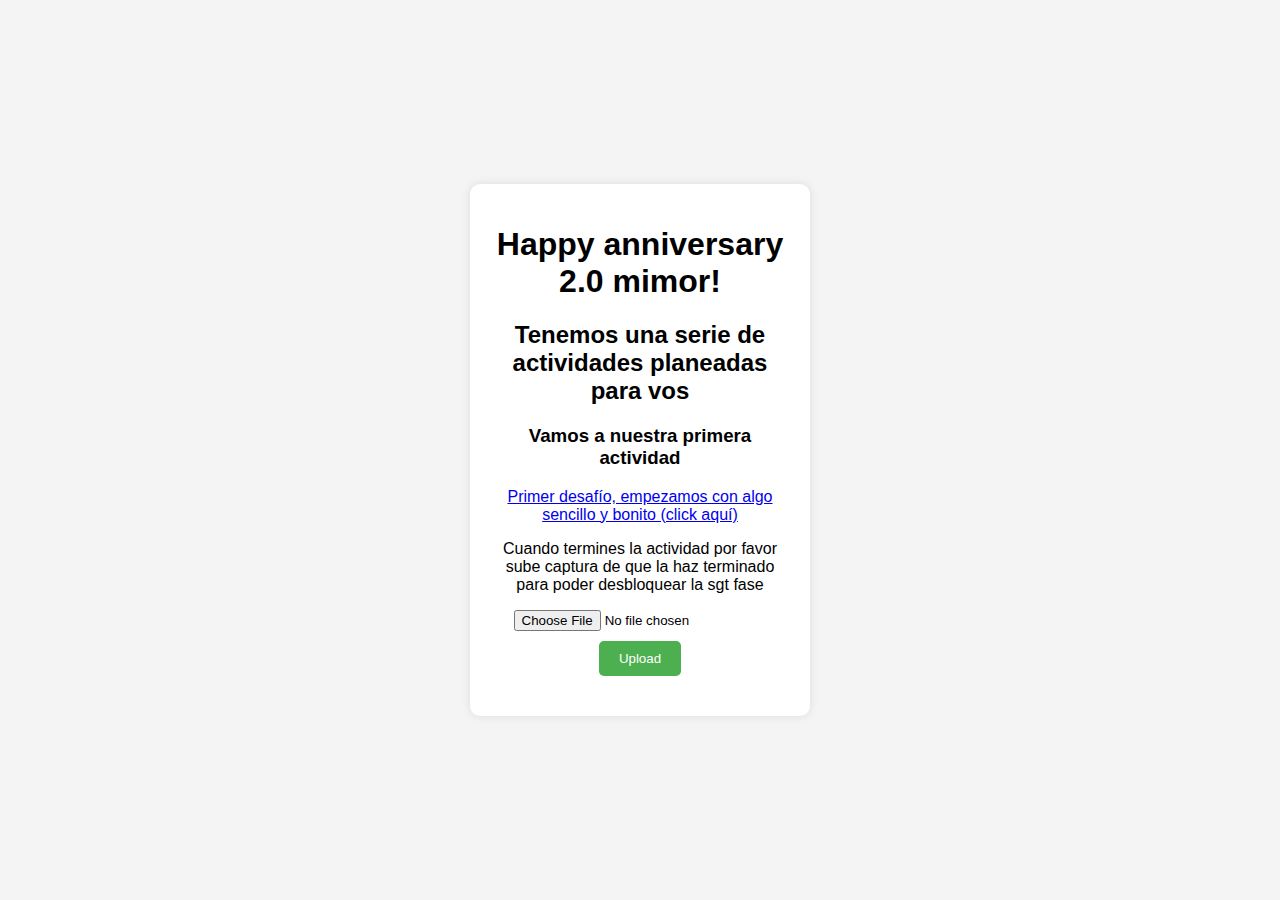
<file: index.html>
<!DOCTYPE html>
<html lang="en">
<head>
    <meta charset="UTF-8">
    <meta name="viewport" content="width=device-width, initial-scale=1.0">
    <title>I❤️YOU</title>
    <link rel="stylesheet" href="styles.css">
</head>
<body>
    <div class="upload-container">
        <h1>Happy anniversary 2.0 mimor!</h1>
        <h2>Tenemos una serie de actividades planeadas para vos</h2>
        <h3>Vamos a nuestra primera actividad</h3>
        <a href="https://thewordsearch.com/puzzle/7902804/sltty-vampires/" target="_blank">Primer desafío, empezamos con algo sencillo y bonito (click aquí)</a>
        <p>Cuando termines la actividad por favor sube captura de que la haz terminado para poder desbloquear la sgt fase</p>
        <input type="file" id="fileInput" />
        <button id="uploadButton">Upload</button>
        <div id="progressContainer" class="progress-container" style="display: none;">
            <div id="progressBar" class="progress-bar"></div>
            <p id="statusText">Uploading...</p>
        </div>
        <p id="uploadStatus"></p>
        <p id="finalMessage" style="display: none;">¡OK!</p>
        <button id="nextChallengeButton" style="display: none;" onclick="goToNextChallenge()">Ir al siguiente desafío</button>
    </div>

    <script src="script.js"></script>
</body>
</html>
</file>
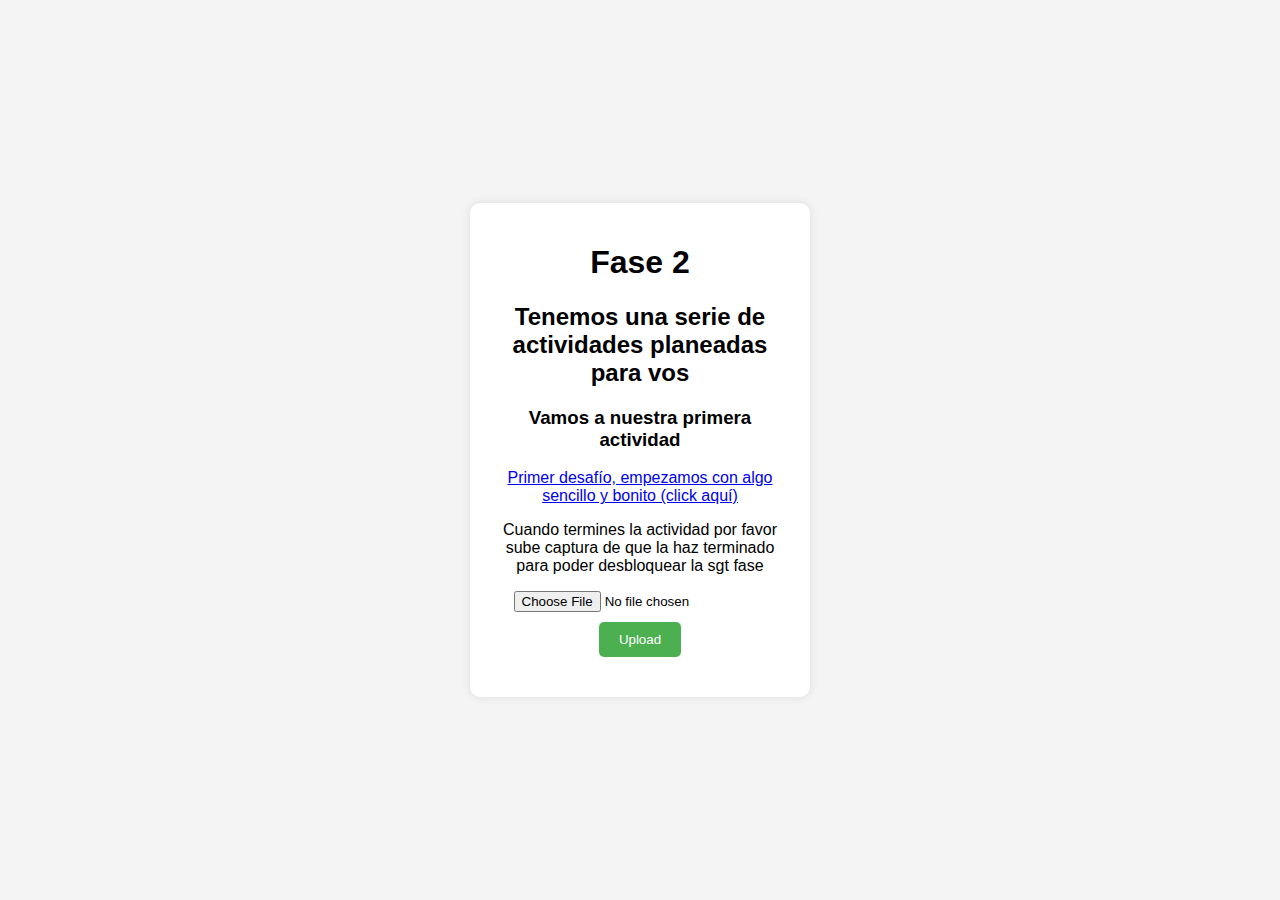
<file: index2.html>
<!DOCTYPE html>
<html lang="en">
<head>
    <meta charset="UTF-8">
    <meta name="viewport" content="width=device-width, initial-scale=1.0">
    <title>Fake File Uploader</title>
    <link rel="stylesheet" href="styles.css">
</head>
<body>
    <div class="upload-container">
        <h1>Fase 2</h1>
        <h2>Tenemos una serie de actividades planeadas para vos</h2>
        <h3>Vamos a nuestra primera actividad</h3>
        <a href="https://thewordsearch.com/puzzle/7902804/sltty-vampires/" target="_blank">Primer desafío, empezamos con algo sencillo y bonito (click aquí)</a>
        <p>Cuando termines la actividad por favor sube captura de que la haz terminado para poder desbloquear la sgt fase</p>
        <input type="file" id="fileInput" />
        <button id="uploadButton">Upload</button>
        <div id="progressContainer" class="progress-container" style="display: none;">
            <div id="progressBar" class="progress-bar"></div>
            <p id="statusText">Uploading...</p>
        </div>
        <p id="uploadStatus"></p>
        <p id="finalMessage" style="display: none;">¡OK!</p>
        <button id="nextChallengeButton" style="display: none;" onclick="goToNextChallenge()">Ir al siguiente desafío</button>
    </div>

    <script src="script.js"></script>
</body>
</html>
</file>
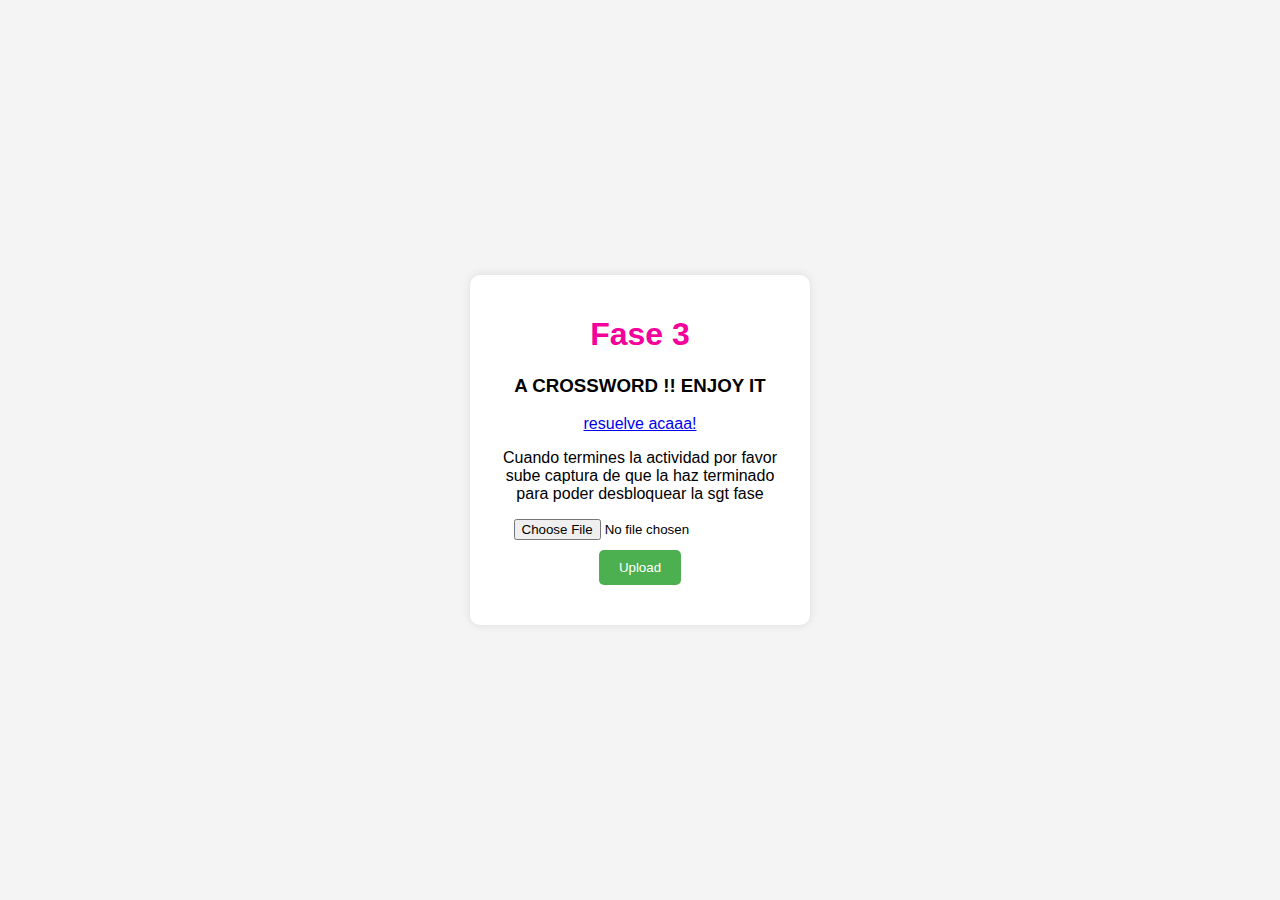
<file: index3.html>
<!DOCTYPE html>
<html lang="en">
<head>
    <meta charset="UTF-8">
    <meta name="viewport" content="width=device-width, initial-scale=1.0">
    <title>love u</title>
    <link rel="stylesheet" href="styles.css">
</head>
<body>
    <div class="upload-container">
        <h1 style="color: rgb(244, 0, 155);">Fase 3</h1>
      
     
        <h3>A CROSSWORD !! ENJOY IT</h3>
        <a href="https://crosswordlabs.com/view/julifer-20" target="_blank">resuelve acaaa!</a>
        <p>Cuando termines la actividad por favor sube captura de que la haz terminado para poder desbloquear la sgt fase</p>
        <input type="file" id="fileInput" />
        <button id="uploadButton">Upload</button>
        <div id="progressContainer" class="progress-container" style="display: none;">
            <div id="progressBar" class="progress-bar"></div>
            <p id="statusText">Uploading...</p>
        </div>
        <p id="uploadStatus"></p>
        <p id="finalMessage" style="display: none;">¡OK!</p>
        <button id="nextChallengeButton" style="display: none;" onclick="goToNextChallenge()">Ir al siguiente desafío</button>
    </div>

    <script src="script3.js"></script>
</body>
</html>
</file>
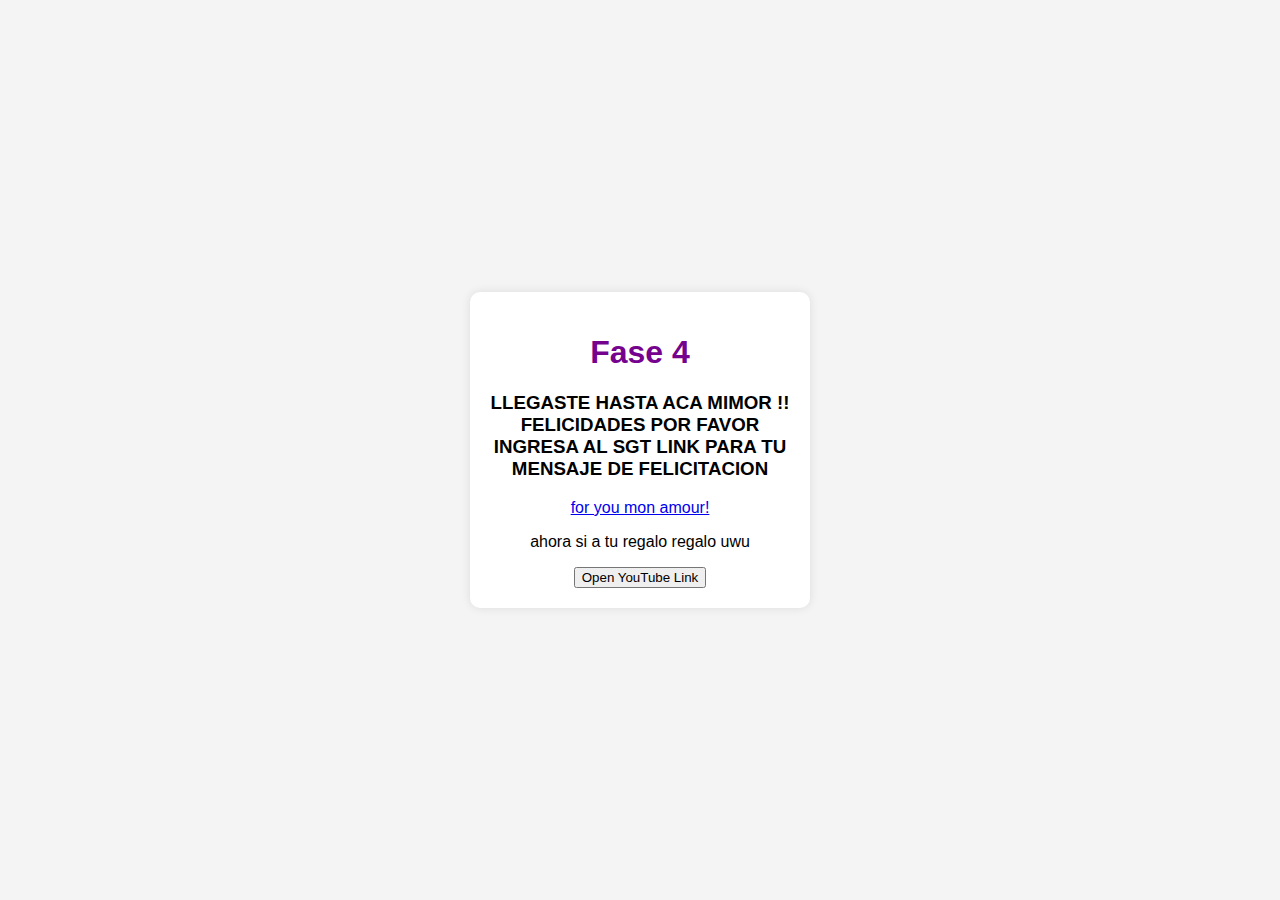
<file: index4.html>
<!DOCTYPE html>
<html lang="en">
<head>
    <meta charset="UTF-8">
    <meta name="viewport" content="width=device-width, initial-scale=1.0">
    <title>love u</title>
    <link rel="stylesheet" href="styles.css">
</head>
<body>
    <div class="upload-container">
        <h1 style="color: rgb(118, 3, 141);">Fase 4</h1>
      
     
        <h3>LLEGASTE HASTA ACA MIMOR !! FELICIDADES POR FAVOR INGRESA AL SGT LINK PARA TU MENSAJE DE FELICITACION </h3>
        <a href="https://youtu.be/n59yIn1kMSY?si=5NXLa-53Fdnv2cxq" target="_blank">for you mon amour!</a>
<p>ahora si a tu regalo regalo uwu</p>
<button onclick="window.open('https://heyzine.com/admin/view?n=4ea27f8c4871068ba107c49a48a757177efff269.pdf&adminKey=8a16c70ea1d078120c61ad5c1b7facea#page/1', '_blank')">Open YouTube Link</button>
    </div>

    
</body>
</html>
</file>
<file: styles.css>
/* styles.css */
body {
    font-family: Arial, sans-serif;
    display: flex;
    justify-content: center;
    align-items: center;
    height: 100vh;
    margin: 0;
    background-color: #f4f4f4;
}

.upload-container {
    background-color: white;
    padding: 20px;
    box-shadow: 0 0 10px rgba(0, 0, 0, 0.1);
    border-radius: 10px;
    text-align: center;
    width: 300px;
}

#fileInput {
    margin-bottom: 10px;
}

#uploadButton {
    padding: 10px 20px;
    cursor: pointer;
    background-color: #4CAF50;
    color: white;
    border: none;
    border-radius: 5px;
}

#uploadButton:hover {
    background-color: #45a049;
}

.progress-container {
    margin-top: 20px;
    width: 100%;
    height: 20px;
    background-color: #f1f1f1;
    border-radius: 5px;
    overflow: hidden;
}

.progress-bar {
    width: 0%;
    height: 100%;
    background-color: #4CAF50;
    transition: width 1s ease;
}

#statusText {
    font-size: 14px;
    margin-top: 5px;
}

#uploadStatus {
    margin-top: 20px;
    font-size: 16px;
}
</file>
